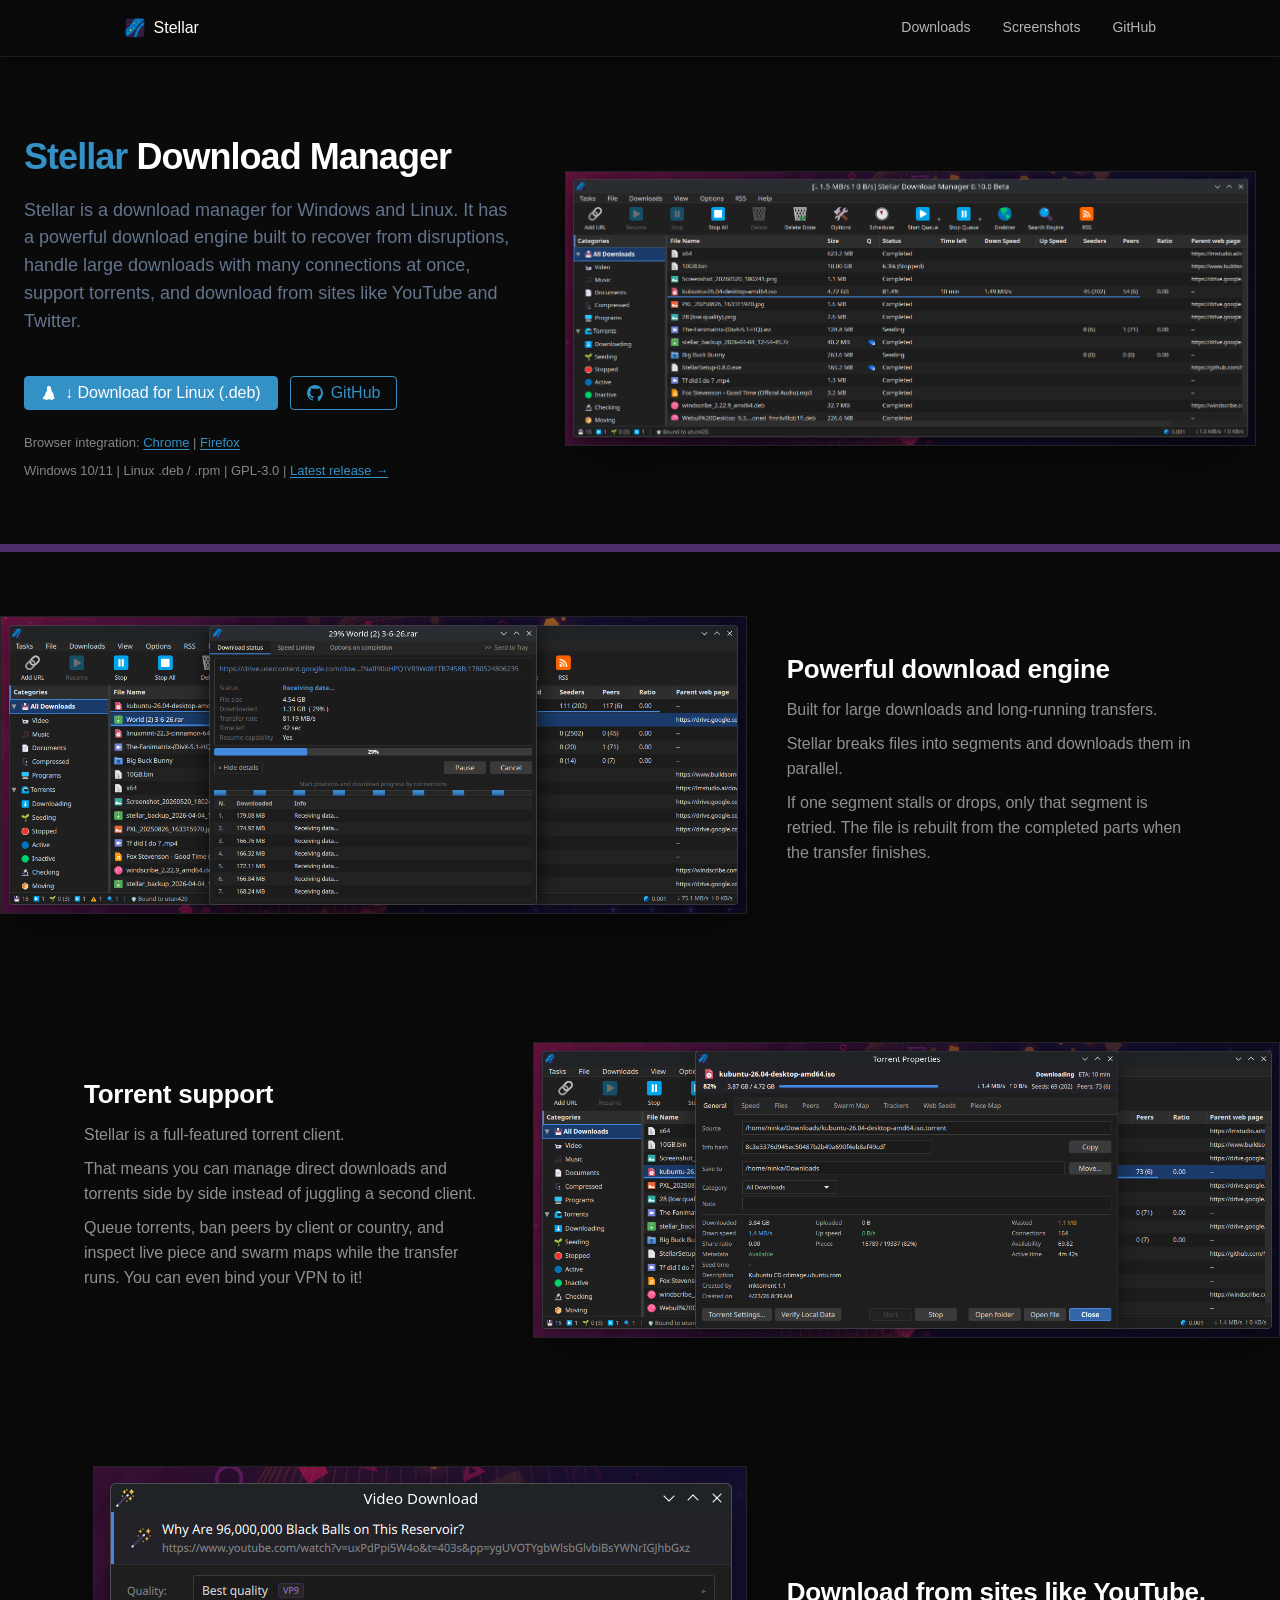
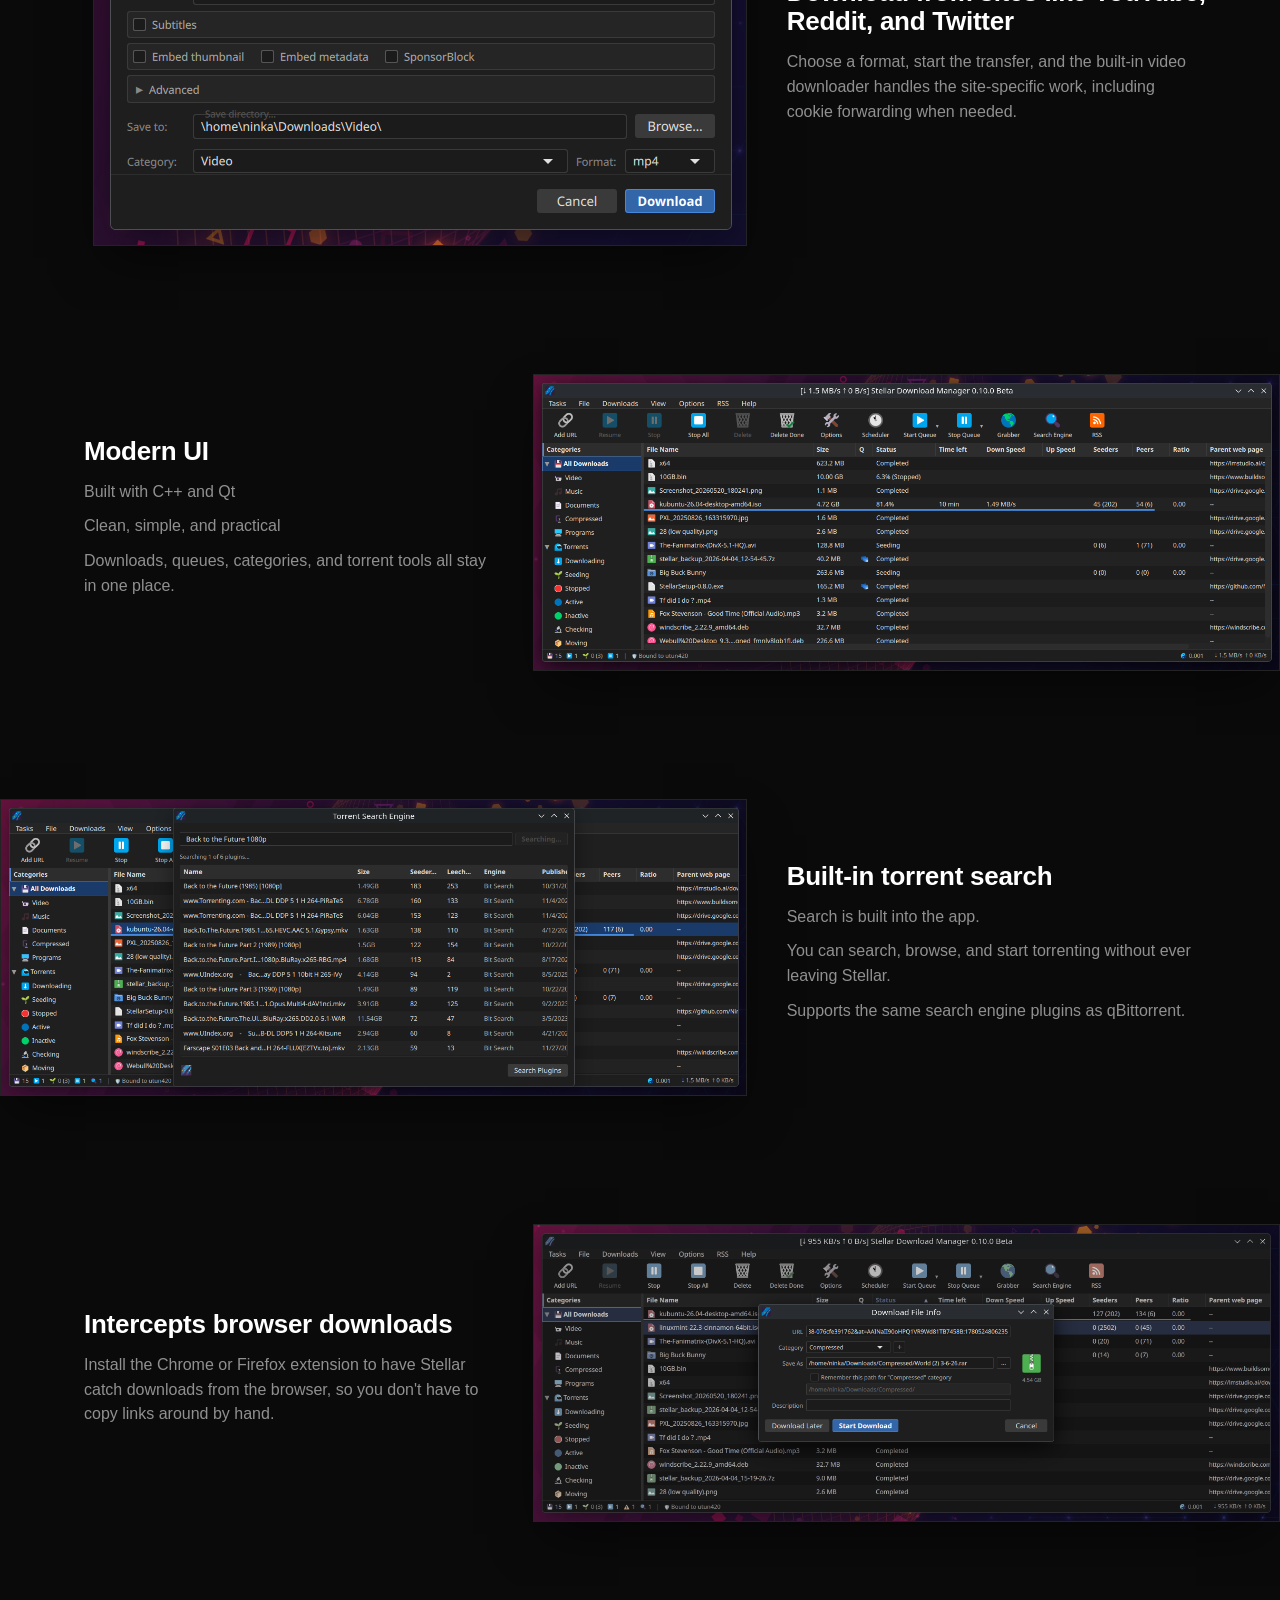
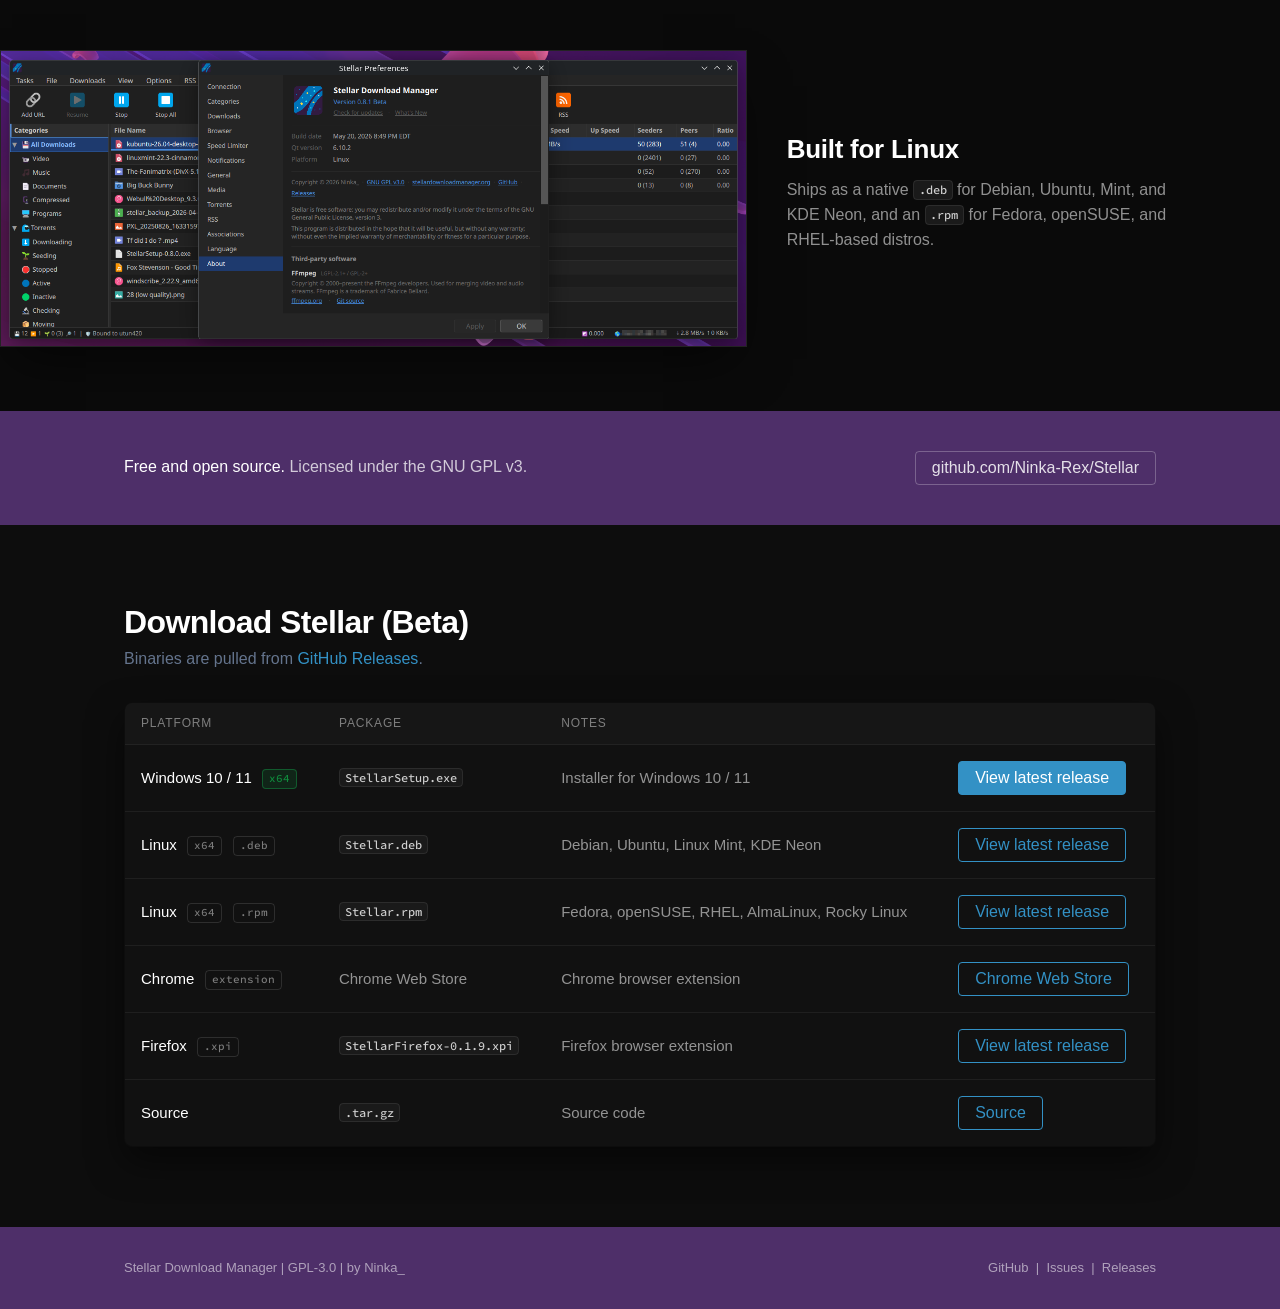
<file: index.html>
<!DOCTYPE html>
<html lang="en">
<head>
    <meta charset="UTF-8">
    <meta name="viewport" content="width=device-width, initial-scale=1.0">
    <title>Stellar Download Manager</title>
    <meta name="description" content="Stellar is a download manager for Windows and Linux. It has a robust download engine, torrent support, and downloads from sites like YouTube and Twitter.">

    <!-- Open Graph / Discord -->
    <meta property="og:type" content="website">
    <meta property="og:site_name" content="stellardownloadmanager.org">
    <meta property="og:title" content="Stellar Download Manager">
    <meta property="og:description" content="Free and open source download manager for Windows and Linux">
    <meta property="og:image" content="https://stellardownloadmanager.org/images/milky-way.png">
    <meta property="og:url" content="https://stellardownloadmanager.org/">

    <link rel="icon" type="image/png" href="images/milky-way.png">
    <link rel="stylesheet" href="style.css">
    <script src="script.js?v=4" defer></script>
</head>
<body id="top">
<nav>
    <div class="nav-inner">
        <a class="nav-logo" href="#top">
            <span class="nav-logo-mark" aria-hidden="true">
                <img class="nav-logo-static" src="images/milky-way.png" alt="">
                <img class="nav-logo-animated" src="images/milky-way.gif" alt="">
            </span>
            <span class="nav-logo-text">Stellar</span>
        </a>
        <ul class="nav-links">
            <li><a href="#downloads">Downloads</a></li>
            <li><a href="screenshots.html">Screenshots</a></li>
            <li><a href="https://github.com/Ninka-Rex/Stellar">GitHub</a></li>
        </ul>
    </div>
</nav>

<section class="hero">
    <div class="hero-inner">
        <div class="hero-text">
            <h1><em>Stellar</em> Download Manager</h1>
            <p class="tagline">
                Stellar is a download manager for Windows and Linux. It has a powerful
                download engine built to recover from disruptions, handle large downloads
                with many connections at once, support torrents, and download from sites
                like YouTube and Twitter.
            </p>
            <div class="hero-actions">
                <a class="btn btn-primary btn-with-icon" href="#downloads" data-hero-download>
                    <span class="btn-icon" aria-hidden="true">
                        <svg viewBox="0 0 16 16" role="img" focusable="false" aria-hidden="true">
                            <path data-hero-download-icon d="M1 2.2 7.2 1v6.2H1Zm7.6-1.4L15 0v7.1H8.6ZM1 8.6h6.2V15L1 13.8Zm7.6 0H15v7l-6.4-1.1Z"></path>
                        </svg>
                    </span>
                    <span data-hero-download-label>&#8595; Download for Windows</span>
                </a>
                <a class="btn btn-secondary btn-with-icon" href="https://github.com/Ninka-Rex/Stellar">
                    <span class="btn-icon" aria-hidden="true">
                        <svg viewBox="0 0 16 16" role="img" focusable="false" aria-hidden="true">
                            <path d="M8 0C3.6 0 0 3.6 0 8c0 3.5 2.3 6.5 5.4 7.6.4.1.5-.2.5-.4v-1.4c-2.2.5-2.7-1-2.7-1-.4-1-.9-1.2-.9-1.2-.8-.6.1-.6.1-.6.9.1 1.4 1 1.4 1 .8 1.4 2.2 1 2.7.8.1-.6.3-1 .6-1.2-1.8-.2-3.7-.9-3.7-4.1 0-.9.3-1.6.8-2.2-.1-.2-.4-1 .1-2 0 0 .7-.2 2.3.8.7-.2 1.4-.3 2.1-.3s1.4.1 2.1.3c1.6-1 2.3-.8 2.3-.8.5 1 .2 1.8.1 2 .5.6.8 1.3.8 2.2 0 3.2-1.9 3.9-3.7 4.1.3.3.7.9.7 1.8v2.6c0 .2.1.5.5.4C13.7 14.5 16 11.5 16 8c0-4.4-3.6-8-8-8z"></path>
                        </svg>
                    </span>
                    <span>GitHub</span>
                </a>
            </div>
            <p class="hero-links">
                Browser integration:
                <a href="https://chromewebstore.google.com/detail/stellar-integration-modul/pppelmimeffdigknplngfmhefcbhfcbd">Chrome</a>
                |
                <a data-release-link="firefox" data-release-keep-label href="https://github.com/Ninka-Rex/Stellar/releases/download/0.8.0/StellarFirefox-0.1.9.xpi">Firefox</a>
            </p>
            <p class="hero-meta hero-platforms">
                Windows 10/11 | Linux .deb / .rpm | GPL-3.0 |
                <a href="https://github.com/Ninka-Rex/Stellar/releases/latest">Latest release &rarr;</a>
            </p>
        </div>
        <div class="hero-img">
            <img src="screenshots/ui.png" alt="Stellar Download Manager UI">
        </div>
    </div>
</section>

<div class="feature-row">
    <div class="feature-inner flip">
        <div class="feature-text">
            <h2>Powerful download engine</h2>
            <p>
                Built for large downloads and long-running transfers.
            </p>
            <p>
                Stellar breaks files into segments and downloads them in parallel.
            </p>
            <p>
                If one segment stalls or drops, only that segment is retried. The file is rebuilt from the completed parts when the transfer finishes.
            </p>
        </div>
        <div class="feature-img">
            <img src="screenshots/http-download.png" alt="Stellar HTTP download window">
        </div>
    </div>
</div>

<div class="feature-row">
    <div class="feature-inner">
        <div class="feature-text">
            <h2>Torrent support</h2>
            <p>
                Stellar is a full-featured torrent client.
            </p>
            <p>
                That means you can manage direct downloads and torrents side by side instead of juggling a second client.
            </p>
            <p>
                Queue torrents, ban peers by client or country, and inspect live piece and swarm maps while the transfer runs. You can even bind your VPN to it!
            </p>
        </div>
        <div class="feature-img">
            <img id="torrent-feature-image" src="screenshots/torrent-properties.png" alt="Stellar torrent properties">
        </div>
    </div>
</div>

<div class="feature-row">
    <div class="feature-inner flip">
        <div class="feature-text">
            <h2>Download from sites like YouTube, Reddit, and Twitter</h2>
            <p>
                Choose a format, start the transfer, and the built-in video downloader handles the site-specific work, including cookie forwarding when needed.
            </p>
        </div>
        <div class="feature-img">
            <img src="screenshots/video-picker.png" alt="Stellar format picker for social site downloads">
        </div>
    </div>
</div>

<div class="feature-row">
    <div class="feature-inner">
        <div class="feature-text">
            <h2>Modern UI</h2>
            <p>
                Built with C++ and Qt
            </p>
            <p>
                Clean, simple, and practical
            </p>
            <p>
                Downloads, queues, categories, and torrent tools all stay in one place.
            </p>
        </div>
        <div class="feature-img">
            <img id="ui-feature-image" src="screenshots/ui.png" alt="Modern cross platform UI">
        </div>
    </div>
</div>

<div class="feature-row">
    <div class="feature-inner flip">
        <div class="feature-text">
            <h2>Built-in torrent search</h2>
            <p>
                Search is built into the app.
            </p>
            <p>
                You can search, browse, and start torrenting without ever leaving Stellar.
            </p>
            <p>
                Supports the same search engine plugins as qBittorrent.
            </p>
        </div>
        <div class="feature-img">
            <img src="screenshots/search.png" alt="Built in torrent search">
        </div>
    </div>
</div>

<div class="feature-row">
    <div class="feature-inner">
        <div class="feature-text">
            <h2>Intercepts browser downloads</h2>
            <p>
                Install the Chrome or Firefox extension to have Stellar catch downloads from the browser, so you don't have to copy links around by hand.
            </p>
        </div>
        <div class="feature-img">
            <img src="screenshots/new_download.png" alt="Browser download interception">
        </div>
    </div>
</div>

<div class="feature-row">
    <div class="feature-inner flip">
        <div class="feature-text">
            <h2>Built for Linux</h2>
            <p>
                Ships as a native <code>.deb</code> for Debian, Ubuntu, Mint, and KDE Neon, and an <code>.rpm</code> for Fedora, openSUSE, and RHEL-based distros.
            </p>
        </div>
        <div class="feature-img">
            <img src="screenshots/stellar-preferences-about.png" alt="Stellar on Linux">
        </div>
    </div>
</div>

<div class="oss-strip">
    <div class="oss-strip-inner">
        <p>
            <strong>Free and open source.</strong>
            Licensed under the <a href="https://www.gnu.org/licenses/gpl-3.0.html">GNU GPL v3</a>.
        </p>
        <a class="btn btn-secondary" href="https://github.com/Ninka-Rex/Stellar">
            github.com/Ninka-Rex/Stellar
        </a>
    </div>
</div>

<section class="download-section" id="downloads">
    <div class="section-container">
        <h2>Download Stellar (Beta)</h2>
        <p class="section-intro">
            Binaries are pulled from <a href="https://github.com/Ninka-Rex/Stellar/releases/latest">GitHub Releases</a>.
        </p>

        <table class="download-table">
            <thead>
                <tr>
                    <th>Platform</th>
                    <th>Package</th>
                    <th>Notes</th>
                    <th></th>
                </tr>
            </thead>
            <tbody>
                <tr>
                    <td>Windows 10 / 11 <span class="tag tag-green">x64</span></td>
                    <td><code data-release-package="windows">StellarSetup.exe</code></td>
                    <td>Installer for Windows 10 / 11</td>
                    <td>
                        <a class="btn btn-primary btn-with-icon" data-release-link="windows" href="https://github.com/Ninka-Rex/Stellar/releases/latest">
                            <span class="btn-icon" aria-hidden="true">
                                <svg viewBox="0 0 16 16" role="img" focusable="false" aria-hidden="true">
                                    <path d="M1 2.2 7.2 1v6.2H1Zm7.6-1.4L15 0v7.1H8.6ZM1 8.6h6.2V15L1 13.8Zm7.6 0H15v7l-6.4-1.1Z"></path>
                                </svg>
                            </span>
                            Download
                        </a>
                    </td>
                </tr>
                <tr>
                    <td>Linux <span class="tag">x64</span> <span class="tag">.deb</span></td>
                    <td><code data-release-package="linux">Stellar.deb</code></td>
                    <td>Debian, Ubuntu, Linux Mint, KDE Neon</td>
                    <td>
                        <a class="btn btn-secondary btn-with-icon" data-release-link="linux" href="https://github.com/Ninka-Rex/Stellar/releases/latest">
                            <span class="btn-icon" aria-hidden="true">
                                <svg viewBox="70 45 320 360" role="img" focusable="false" aria-hidden="true">
                                    <path d="M352.271,348.95c-13.2,7.348-36.707,19.102-45.519,28.435c-8.794,9.265-22.515,8.794-28.888,5.314c-6.373-3.413-9.787-11.233-9.787-11.233s-17.605-4.389-36.203-3.868c-18.58,0.454-36.253,4.406-36.253,4.406s-4.86,12.678-20.565,10.695c-15.621-1.9-34.286-12.662-50.9-14.646c-16.68-1.967-33.764-5.381-30.351-16.613c3.414-11.233,6.372-16.159,3.414-24.954c-2.943-8.811-2.943-16.681,9.265-19.186c12.292-2.371,19.119-5.852,22.533-13.133c3.48-7.365,7.886-8.879,7.886-8.879s-4.405-10.24,1.9-21.473c6.44-11.3,12.814-38.691,21.608-51.959c8.811-13.2,22.078-28.956,23.978-33.294c1.9-4.271,2.438-16.159,1.446-32.773c-0.992-16.698-7.298-51.891,13.268-66.084c20.565-14.191,58.718-16.159,73.432,17.135c14.713,33.244,0.992,59.257,17.151,81.789c16.159,22.465,37.178,52.346,43.551,70.926c6.373,18.665-0.471,41.197-0.471,41.197s7.819,6.827,7.365,17.067c-0.521,10.325,6.306,15.706,14.646,19.119C363.117,330.353,365.555,341.585,352.271,348.95z"></path>
                                </svg>
                            </span>
                            Download
                        </a>
                    </td>
                </tr>
                <tr>
                    <td>Linux <span class="tag">x64</span> <span class="tag">.rpm</span></td>
                    <td><code data-release-package="linux-rpm">Stellar.rpm</code></td>
                    <td>Fedora, openSUSE, RHEL, AlmaLinux, Rocky Linux</td>
                    <td>
                        <a class="btn btn-secondary btn-with-icon" data-release-link="linux-rpm" href="https://github.com/Ninka-Rex/Stellar/releases/latest">
                            <span class="btn-icon" aria-hidden="true">
                                <svg viewBox="70 45 320 360" role="img" focusable="false" aria-hidden="true">
                                    <path d="M352.271,348.95c-13.2,7.348-36.707,19.102-45.519,28.435c-8.794,9.265-22.515,8.794-28.888,5.314c-6.373-3.413-9.787-11.233-9.787-11.233s-17.605-4.389-36.203-3.868c-18.58,0.454-36.253,4.406-36.253,4.406s-4.86,12.678-20.565,10.695c-15.621-1.9-34.286-12.662-50.9-14.646c-16.68-1.967-33.764-5.381-30.351-16.613c3.414-11.233,6.372-16.159,3.414-24.954c-2.943-8.811-2.943-16.681,9.265-19.186c12.292-2.371,19.119-5.852,22.533-13.133c3.48-7.365,7.886-8.879,7.886-8.879s-4.405-10.24,1.9-21.473c6.44-11.3,12.814-38.691,21.608-51.959c8.811-13.2,22.078-28.956,23.978-33.294c1.9-4.271,2.438-16.159,1.446-32.773c-0.992-16.698-7.298-51.891,13.268-66.084c20.565-14.191,58.718-16.159,73.432,17.135c14.713,33.244,0.992,59.257,17.151,81.789c16.159,22.465,37.178,52.346,43.551,70.926c6.373,18.665-0.471,41.197-0.471,41.197s7.819,6.827,7.365,17.067c-0.521,10.325,6.306,15.706,14.646,19.119C363.117,330.353,365.555,341.585,352.271,348.95z"></path>
                                </svg>
                            </span>
                            Download
                        </a>
                    </td>
                </tr>
                <tr>
                    <td>Chrome <span class="tag">extension</span></td>
                    <td>Chrome Web Store</td>
                    <td>Chrome browser extension</td>
                    <td>
                        <a class="btn btn-secondary" href="https://chromewebstore.google.com/detail/stellar-integration-modul/pppelmimeffdigknplngfmhefcbhfcbd">
                            Chrome Web Store
                        </a>
                    </td>
                </tr>
                <tr>
                    <td>Firefox <span class="tag tag-greens">.xpi</span></td>
                    <td><code data-release-package="firefox">StellarFirefox-0.1.9.xpi</code></td>
                    <td>Firefox browser extension</td>
                    <td>
                        <a class="btn btn-secondary btn-with-icon" data-release-link="firefox" href="https://github.com/Ninka-Rex/Stellar/releases/download/0.8.0/StellarFirefox-0.1.9.xpi">
                            FireFox
                        </a>
                    </td>
                </tr>
                <tr>
                    <td>Source</td>
                    <td><code>.tar.gz</code></td>
                    <td>Source code</td>
                    <td>
                        <a class="btn btn-secondary" href="https://github.com/Ninka-Rex/Stellar/archive/refs/heads/master.tar.gz">
                            Source
                        </a>
                    </td>
                </tr>
            </tbody>
        </table>
    </div>
</section>

<footer>
    <div class="footer-inner">
        <span>Stellar Download Manager | GPL-3.0 | by Ninka_</span>
        <span>
            <a href="https://github.com/Ninka-Rex/Stellar">GitHub</a>
            &nbsp;|&nbsp;
            <a href="https://github.com/Ninka-Rex/Stellar/issues">Issues</a>
            &nbsp;|&nbsp;
            <a href="https://github.com/Ninka-Rex/Stellar/releases">Releases</a>
        </span>
    </div>
</footer>

</body>
</html>
</file>
<file: style.css>
/* Stellar Download Manager — Stripe-inspired design system */

@import url('https://fonts.googleapis.com/css2?family=Source+Code+Pro:wght@500;700&display=swap');

*, *::before, *::after { box-sizing: border-box; margin: 0; padding: 0; }

:root {
    /* Primary */
    --stripe-purple:  #3391c5;
    --stripe-purple-hover: #1c638a;
    --stripe-purple-deep: #391e50;
    --stripe-purple-light: #4e2f69;
    --stripe-purple-mid: #45285f;
    --deep-navy:      #061b31;
    --brand-dark:     #4e2f69;
    --dark-navy:      #0d253d;
    --white:          #ffffff;

    /* Accent */
    --ruby:           #ea2261;
    --magenta:        #f96bee;
    --magenta-light:  #ffd7ef;

    /* Neutral text */
    --label:          #273951;
    --body:           #64748d;
    --success-green:  #15be53;
    --success-text:   #108c3d;

    /* Surface & borders */
    --border-default: #e5edf5;
    --border-purple:  #3391c5;
    --border-soft-purple: #d6d9fc;

    /* Shadows */
    --shadow-blue:    rgba(50,50,93,0.25);
    --shadow-black:   rgba(0,0,0,0.1);
    --shadow-ambient: rgba(23,23,23,0.08);

    /* Typography */
    --sans: 'Segoe UI', sans-serif;
    --mono: 'SourceCodePro', 'Source Code Pro', 'SFMono-Regular', 'Menlo', 'Consolas', monospace;
}

html { font-size: 16px; scroll-behavior: smooth; }

body {
    background: #0a0a0a;
    color: var(--body);
    font-family: var(--sans);
    font-weight: 300;
    font-feature-settings: "ss01";
    line-height: 1.4;
    -webkit-font-smoothing: antialiased;
}

a {
    color: var(--stripe-purple);
    text-decoration: none;
    font-feature-settings: "ss01";
}
a:hover { color: var(--stripe-purple-hover); text-decoration: underline; }

code {
    font-family: var(--mono);
    font-size: 0.75rem;
    font-weight: 500;
    line-height: 2;
    background: #1a1a1a;
    padding: 0.1em 0.4em;
    border: 1px solid rgba(255,255,255,0.08);
    color: rgba(255,255,255,0.8);
    border-radius: 4px;
}

/* ── Navigation ─────────────────────────────────────────────── */

nav {
    background: rgba(10,10,10,0.92);
    backdrop-filter: blur(12px);
    -webkit-backdrop-filter: blur(12px);
    position: sticky;
    top: 0;
    z-index: 100;
    border-bottom: 1px solid rgba(255,255,255,0.07);
    box-shadow: rgba(0,0,0,0.4) 0px 3px 12px;
}

.nav-inner {
    max-width: 1080px;
    margin: 0 auto;
    padding: 0 1.5rem;
    height: 56px;
    display: flex;
    align-items: center;
    justify-content: space-between;
}

.nav-logo {
    font-size: 1rem;
    font-weight: 400;
    font-feature-settings: "ss01";
    color: #fff;
    letter-spacing: 0;
    display: flex;
    align-items: center;
    gap: 0.5rem;
}

.nav-logo:hover { color: var(--stripe-purple); text-decoration: none; }

.nav-logo-mark {
    position: relative;
    width: 1.35rem;
    height: 1.35rem;
    flex: 0 0 auto;
}

.nav-logo-mark img {
    position: absolute;
    inset: 0;
    width: 100%;
    height: 100%;
    object-fit: contain;
    display: block;
}

.nav-logo-animated { opacity: 0; transition: opacity 0.12s ease; }

.nav-logo:hover .nav-logo-static,
.nav-logo:focus-visible .nav-logo-static { opacity: 0; }

.nav-logo:hover .nav-logo-animated,
.nav-logo:focus-visible .nav-logo-animated { opacity: 1; }

.nav-logo-text { display: inline-block; }

.nav-links {
    display: flex;
    gap: 2rem;
    list-style: none;
    font-size: 0.875rem;
    font-weight: 400;
    font-feature-settings: "ss01";
    align-items: center;
}

.nav-links a {
    color: rgba(255,255,255,0.7);
    font-weight: 400;
    font-feature-settings: "ss01";
}
.nav-links a:hover { color: #fff; text-decoration: none; }

/* ── Hero ────────────────────────────────────────────────────── */

.hero {
    padding: 5rem 1.5rem 4rem clamp(1.5rem, calc((100vw - 1400px) / 2 + 3rem), 6rem);
    background: #0a0a0a;
    position: relative;
    overflow: hidden;
}

.hero-inner {
    max-width: 1400px;
    margin: 0 auto;
    display: grid;
    grid-template-columns: 5fr 7fr;
    gap: 3rem;
    align-items: center;
    padding-left: 0;
}

.hero-text { display: flex; flex-direction: column; align-items: flex-start; }

.hero-img {
    display: flex;
    align-items: center;
    justify-content: flex-end;
}

.hero-img img {
    display: block;
    width: 100%;
    max-width: 800px;
    height: auto;
    border: 1px solid rgba(255,255,255,0.1);
    box-shadow: rgba(0,0,0,0.55) 0px 24px 48px -12px;
}

.hero h1 {
    font-size: 2.25rem;
    font-weight: 700;
    font-feature-settings: "ss01";
    color: #fff;
    line-height: 1.1;
    letter-spacing: -0.96px;
    margin-bottom: 1.25rem;
}

.hero h1 em {
    font-style: normal;
    color: var(--stripe-purple);
}

.hero .tagline {
    font-size: 1.125rem;
    font-weight: 300;
    font-feature-settings: "ss01";
    color: var(--body);
    max-width: 560px;
    margin: 0 0 2.5rem;
    line-height: 1.55;
}

.hero-actions {
    display: flex;
    gap: 0.75rem;
    justify-content: flex-start;
    flex-wrap: wrap;
    align-items: center;
    margin-bottom: 1.5rem;
}

.hero-links {
    font-size: 0.8125rem;
    font-weight: 400;
    font-feature-settings: "ss01";
    color: rgba(255,255,255,0.5);
    margin: 0 0 0.6rem;
}

.hero-links a {
    color: var(--stripe-purple);
    text-decoration: underline;
    text-underline-offset: 2px;
}

.hero-links a:hover { color: var(--stripe-purple-hover); }

.hero-meta {
    font-size: 0.8125rem;
    font-weight: 400;
    font-feature-settings: "ss01";
    color: var(--body);
}

.hero-platforms { color: rgba(255,255,255,0.5); }

.hero-meta a {
    color: var(--stripe-purple);
    text-decoration: underline;
    text-underline-offset: 2px;
}
.hero-meta a:hover { color: var(--stripe-purple-hover); }

/* ── Buttons ─────────────────────────────────────────────────── */

.btn {
    display: inline-block;
    padding: 8px 16px;
    font-size: 1rem;
    font-family: var(--sans);
    font-weight: 400;
    font-feature-settings: "ss01";
    line-height: 1;
    border: 1px solid transparent;
    border-radius: 4px;
    cursor: pointer;
    text-decoration: none;
    transition: background 0.12s, color 0.12s, border-color 0.12s, box-shadow 0.12s;
    white-space: nowrap;
}

.btn-with-icon {
    display: inline-flex;
    align-items: center;
    gap: 0.5rem;
}

.btn-icon {
    width: 1rem;
    height: 1rem;
    display: inline-flex;
    align-items: center;
    justify-content: center;
    flex: 0 0 auto;
}

.btn-icon svg {
    width: 100%;
    height: 100%;
    fill: currentColor;
}

.btn:hover { text-decoration: none; }

.btn-primary {
    background: var(--stripe-purple);
    color: #fff;
    border-color: var(--stripe-purple);
}

.btn-primary:hover {
    background: var(--stripe-purple-hover);
    border-color: var(--stripe-purple-hover);
    color: #fff;
}

.btn-secondary {
    background: transparent;
    color: var(--stripe-purple);
    border: 1px solid var(--border-purple);
}

.btn-secondary:hover {
    background: rgba(83,58,253,0.05);
    border-color: var(--stripe-purple);
    color: var(--stripe-purple);
}

/* ── Feature rows ────────────────────────────────────────────── */

.feature-row {
    padding: 4rem 0;
    overflow: hidden;
}

.feature-row:first-of-type {
    border-top: 8px solid var(--brand-dark);
}


.feature-inner {
    display: grid;
    grid-template-columns: 5fr 7fr;
    gap: 0;
    align-items: center;
    width: 100%;
    max-width: 1541px;
    margin: 0 auto;
    padding: 0;
}

.feature-inner.flip { direction: rtl; }
.feature-inner.flip > * { direction: ltr; }

.feature-inner:not(.flip) .feature-text {
    text-align: left;
    justify-self: end;
    padding: 2rem 2.5rem 2rem 1.5rem;
}

.feature-inner.flip .feature-text {
    text-align: left;
    padding: 2rem clamp(1.5rem, calc((100vw - 1400px) / 2 + 3rem), 6rem) 2rem 2.5rem;
}

.feature-text h2 {
    font-size: 1.625rem;
    font-weight: 700;
    font-feature-settings: "ss01";
    color: #fff;
    letter-spacing: -0.26px;
    margin-bottom: 0.875rem;
    line-height: 1.12;
}

.feature-text p {
    font-size: 1rem;
    font-weight: 300;
    font-feature-settings: "ss01";
    color: rgba(255,255,255,0.55);
    line-height: 1.55;
    margin-bottom: 0.6rem;
    max-width: 46ch;
}

.feature-img {
    display: flex;
    align-items: center;
    line-height: 0;
}

.feature-img img {
    display: block;
    width: 100%;
    height: auto;
    margin: 0;
    border: 1px solid rgba(255,255,255,0.1);
    box-shadow: rgba(0,0,0,0.55) 0px 24px 48px -12px;
}

.feature-img img[src*="video-picker"],
.feature-img img[src*="search"] {
    max-height: 400px;
    width: auto;
    max-width: 100%;
}

.feature-inner:not(.flip) .feature-img { justify-content: flex-start; }
.feature-inner.flip .feature-img { justify-content: flex-end; }

/* Lock slideshow image dimensions so swapping a frame with a slightly
   different intrinsic size doesn't reflow the rest of the row. */
.feature-img img#ui-feature-image,
.feature-img img#torrent-feature-image {
    aspect-ratio: 1413 / 561;
    height: auto;
}

.feature-img-placeholder {
    width: 100%;
    height: 100%;
    background: #111;
    border: 1px solid rgba(255,255,255,0.08);
    border-radius: 6px;
    display: flex;
    align-items: center;
    justify-content: center;
    flex-direction: column;
    gap: 0.5rem;
    font-family: var(--mono);
    font-size: 0.75rem;
    color: var(--body);
    user-select: none;
}

.feature-img-placeholder span { font-size: 1.5rem; opacity: 0.3; }

/* ── OSS strip ───────────────────────────────────────────────── */

.oss-strip {
    background: var(--brand-dark);
    padding: 2.5rem 0;
}

.oss-strip-inner {
    max-width: 1080px;
    margin: 0 auto;
    padding: 0 1.5rem;
    display: flex;
    align-items: center;
    justify-content: space-between;
    gap: 2rem;
    flex-wrap: wrap;
}

.oss-strip p {
    font-size: 1rem;
    font-weight: 300;
    font-feature-settings: "ss01";
    color: rgba(255,255,255,0.75);
}

.oss-strip p strong {
    color: #fff;
    font-weight: 400;
}

.oss-strip a { color: rgba(255,255,255,0.75); }
.oss-strip a:hover { color: #fff; }

.oss-strip .btn-secondary {
    border-color: rgba(255,255,255,0.25);
    color: rgba(255,255,255,0.85);
}

.oss-strip .btn-secondary:hover {
    background: rgba(255,255,255,0.08);
    border-color: rgba(255,255,255,0.5);
    color: #fff;
}

/* ── Download section ────────────────────────────────────────── */

.download-section {
    background: #0d0d0d;
    padding: 5rem 0;
}

.section-container {
    max-width: 1080px;
    margin: 0 auto;
    padding: 0 1.5rem;
}

.section-container h2 {
    font-size: 2rem;
    font-weight: 700;
    font-feature-settings: "ss01";
    color: #fff;
    letter-spacing: -0.64px;
    margin-bottom: 0.5rem;
    line-height: 1.1;
}

.section-intro {
    color: var(--body);
    font-size: 1rem;
    font-weight: 300;
    font-feature-settings: "ss01";
    margin-bottom: 2rem;
}

.download-table {
    width: 100%;
    border-collapse: collapse;
    border: 1px solid rgba(255,255,255,0.08);
    border-radius: 8px;
    overflow: hidden;
    font-size: 0.9375rem;
    box-shadow: rgba(0,0,0,0.5) 0px 15px 35px 0px;
}

.download-table th {
    background: #161616;
    color: rgba(255,255,255,0.45);
    font-weight: 400;
    font-feature-settings: "ss01";
    font-size: 0.75rem;
    text-transform: uppercase;
    letter-spacing: 0.07em;
    padding: 0.75rem 1rem;
    text-align: left;
    border-bottom: 1px solid rgba(255,255,255,0.07);
}

.download-table td {
    padding: 1rem 1rem;
    vertical-align: middle;
    background: #111;
    border-bottom: 1px solid rgba(255,255,255,0.06);
    font-weight: 300;
    font-feature-settings: "ss01";
    color: rgba(255,255,255,0.55);
}

.download-table tbody tr:last-child td { border-bottom: none; }

.download-table tr:hover td { background: #161616; }
.download-table td:first-child { color: #fff; font-weight: 400; }

/* ── Tags / Badges ───────────────────────────────────────────── */

.tag {
    display: inline-block;
    font-family: var(--mono);
    font-size: 0.6875rem;
    font-weight: 500;
    padding: 1px 6px;
    border: 1px solid rgba(255,255,255,0.12);
    color: rgba(255,255,255,0.45);
    border-radius: 4px;
    vertical-align: middle;
    margin-left: 0.4rem;
    background: transparent;
}

.tag-green {
    background: rgba(21,190,83,0.12);
    border-color: rgba(21,190,83,0.35);
    color: var(--success-text);
}

.tag-orange {
    background: rgba(255,149,0,0.12);
    border-color: rgba(255,149,0,0.35);
    color: #ffa930;
}

/* ── Gallery / screenshots page ──────────────────────────────── */

.page-hero {
    padding: 4rem 0 2rem;
    background: #0a0a0a;
}

.page-hero-inner,
.gallery-grid {
    max-width: 1180px;
    margin: 0 auto;
    padding: 0 1.5rem;
}

.page-hero-inner { text-align: center; }

.page-hero-inner h1 {
    font-size: 2.5rem;
    font-weight: 300;
    font-feature-settings: "ss01";
    color: #fff;
    letter-spacing: -0.96px;
    margin-bottom: 0.5rem;
    line-height: 1.1;
}

.page-hero-inner p {
    color: var(--body);
    font-weight: 300;
    font-feature-settings: "ss01";
}

.gallery-section {
    padding: 2rem 0 4rem;
    background: #0a0a0a;
}

.gallery-viewer {
    max-width: 1180px;
    margin: 0 auto;
    padding: 0 1.5rem;
    display: grid;
    grid-template-columns: 72px minmax(0, 1fr) 72px;
    gap: 1rem;
    align-items: center;
}

.gallery-grid {
    margin-top: 2rem;
    display: grid;
    grid-template-columns: repeat(auto-fit, minmax(160px, 1fr));
    gap: 1rem;
}

.gallery-thumb {
    border: none;
    background: transparent;
    color: rgba(255,255,255,0.5);
    padding: 0;
    cursor: pointer;
    text-align: left;
    border-radius: 0;
    overflow: hidden;
    transition: opacity 0.15s;
}

.gallery-thumb:hover,
.gallery-thumb:focus-visible {
    opacity: 0.8;
    color: #fff;
}

.gallery-thumb img {
    display: block;
    width: 100%;
    aspect-ratio: 16 / 10;
    object-fit: cover;
    border: 1px solid rgba(255,255,255,0.1);
    margin-bottom: 0;
}

.gallery-thumb.is-active img { border-color: var(--stripe-purple); }
.gallery-thumb.is-active span { color: rgba(255,255,255,0.85); }

.gallery-thumb span {
    display: block;
    font-family: var(--mono);
    font-size: 0.6875rem;
    font-weight: 500;
    word-break: break-word;
    padding: 0.3rem 0;
    background: transparent;
    border-top: none;
    color: rgba(255,255,255,0.35);
}

.gallery-stage {
    min-height: 620px;
    display: flex;
    align-items: center;
    justify-content: center;
    border: none;
    border-radius: 0;
    background: transparent;
    box-shadow: none;
}

.gallery-stage img {
    display: block;
    width: 100%;
    max-width: 100%;
    max-height: 560px;
    object-fit: contain;
    border: 1px solid rgba(255,255,255,0.1);
}

.gallery-nav {
    width: 72px;
    height: 72px;
    border: 1px solid rgba(255,255,255,0.1);
    background: #111;
    color: rgba(255,255,255,0.7);
    font-size: 1.4rem;
    cursor: pointer;
    border-radius: 0;
    transition: border-color 0.12s, box-shadow 0.12s, color 0.12s;
}

.gallery-nav:hover {
    color: #fff;
    border-color: var(--stripe-purple);
    box-shadow: rgba(83,58,253,0.25) 0px 4px 16px 0px;
}

/* ── Footer ──────────────────────────────────────────────────── */

footer {
    background: var(--brand-dark);
    padding: 2rem 0;
}

.footer-inner {
    max-width: 1080px;
    margin: 0 auto;
    padding: 0 1.5rem;
    display: flex;
    justify-content: space-between;
    align-items: center;
    gap: 1rem;
    flex-wrap: wrap;
    font-size: 0.8125rem;
    font-weight: 400;
    font-feature-settings: "ss01";
    color: rgba(255,255,255,0.55);
}

.footer-inner a { color: rgba(255,255,255,0.55); }
.footer-inner a:hover { color: rgba(255,255,255,0.9); text-decoration: none; }

/* ── Focus ring ──────────────────────────────────────────────── */

:focus-visible {
    outline: 2px solid var(--stripe-purple);
    outline-offset: 2px;
}

/* ── Responsive ──────────────────────────────────────────────── */

@media (max-width: 720px) {
    .hero { padding: 4rem 1.5rem 3.5rem; }
    .hero-inner { grid-template-columns: 1fr; gap: 2rem; }
    .hero-text { align-items: flex-start; }
    .hero-img { justify-content: center; }
    .hero-img img { max-width: 100%; }
    .hero h1 { font-size: 1.75rem; letter-spacing: -0.4px; }
    .hero .tagline { font-size: 1rem; }

    .nav-inner { padding: 0 1rem; }
    .nav-links { gap: 1.25rem; font-size: 0.8125rem; }

    .oss-strip-inner { flex-direction: column; align-items: flex-start; }

    .feature-row { padding: 2.5rem 0; }

    .feature-inner,
    .feature-inner.flip {
        grid-template-columns: 1fr;
        direction: ltr;
        gap: 2rem;
    }

    .feature-inner:not(.flip) .feature-text,
    .feature-inner.flip .feature-text {
        text-align: left;
        justify-self: stretch;
        padding: 0 1.5rem 0 1.5rem;
    }

    .feature-img {
        justify-content: center;
    }

    .feature-img img {
        width: 100%;
        max-width: 100%;
        height: auto;
    }

    .download-section { padding: 3rem 0; }

    .section-container h2 { font-size: 1.5rem; letter-spacing: -0.4px; }

    .gallery-viewer { grid-template-columns: 1fr; }
    .gallery-stage { min-height: 0; }
    .gallery-stage img { max-height: 380px; }
    .gallery-grid { grid-template-columns: repeat(auto-fit, minmax(130px, 1fr)); }
    .gallery-nav { width: 100%; height: 48px; }
}
</file>
